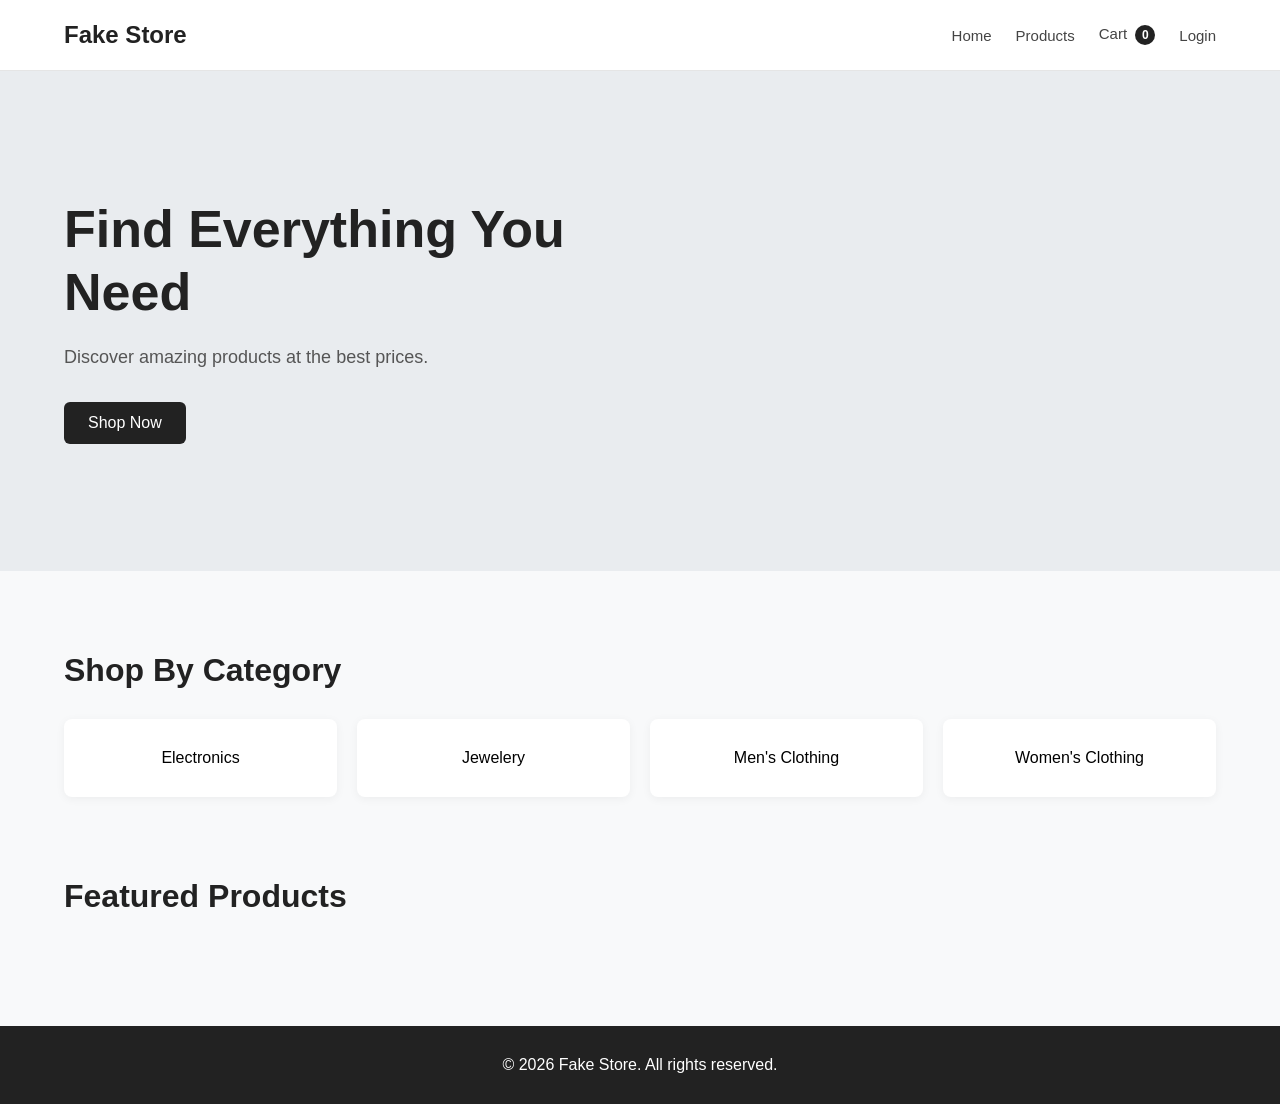
<file: index.html>
<!DOCTYPE html>
<html lang="en">
<head>
    <meta charset="UTF-8">
    <meta name="viewport" content="width=device-width, initial-scale=1.0">

    <title>Fake Store</title>

    <link rel="stylesheet" href="./css/style.css">
    <link rel="stylesheet" href="./css/navbar.css">
    <link rel="stylesheet" href="./css/home.css">
</head>

<body>

    <header class="navbar">
        <div class="container">

            <a href="./index.html" class="logo">
                Fake Store
            </a>

            <nav>
                <a href="./index.html">Home</a>
                <a href="./pages/products.html">Products</a>
                <a href="./pages/cart.html">
                    Cart
                    <span class="cart-count">0</span>
                </a>
                <a href="./pages/login.html">Login</a>
            </nav>

        </div>
    </header>


    <main>

        <section class="hero">
            <div class="container">

                <div class="hero-content">

                    <h1>
                        Find Everything You Need
                    </h1>

                    <p>
                        Discover amazing products at the best prices.
                    </p>

                    <a href="./pages/products.html" class="btn">
                        Shop Now
                    </a>

                </div>

            </div>
        </section>


        <section class="categories">
            <div class="container">

                <h2>Shop By Category</h2>

                <div class="category-list">

                    <button>Electronics</button>

                    <button>Jewelery</button>

                    <button>Men's Clothing</button>

                    <button>Women's Clothing</button>

                </div>

            </div>
        </section>


        <section class="featured-products">
            <div class="container">

                <h2>Featured Products</h2>

                <div class="products-grid" id="featuredProducts">
                    <!-- Products will be added here -->
                </div>

            </div>
        </section>

    </main>


    <footer>
        <div class="container">
            <p>© 2026 Fake Store. All rights reserved.</p>
        </div>
    </footer>


    <script type="module" src="./js/navbar.js"></script>
    <script type="module" src="./js/home.js"></script>
</body>
</html>
</file>
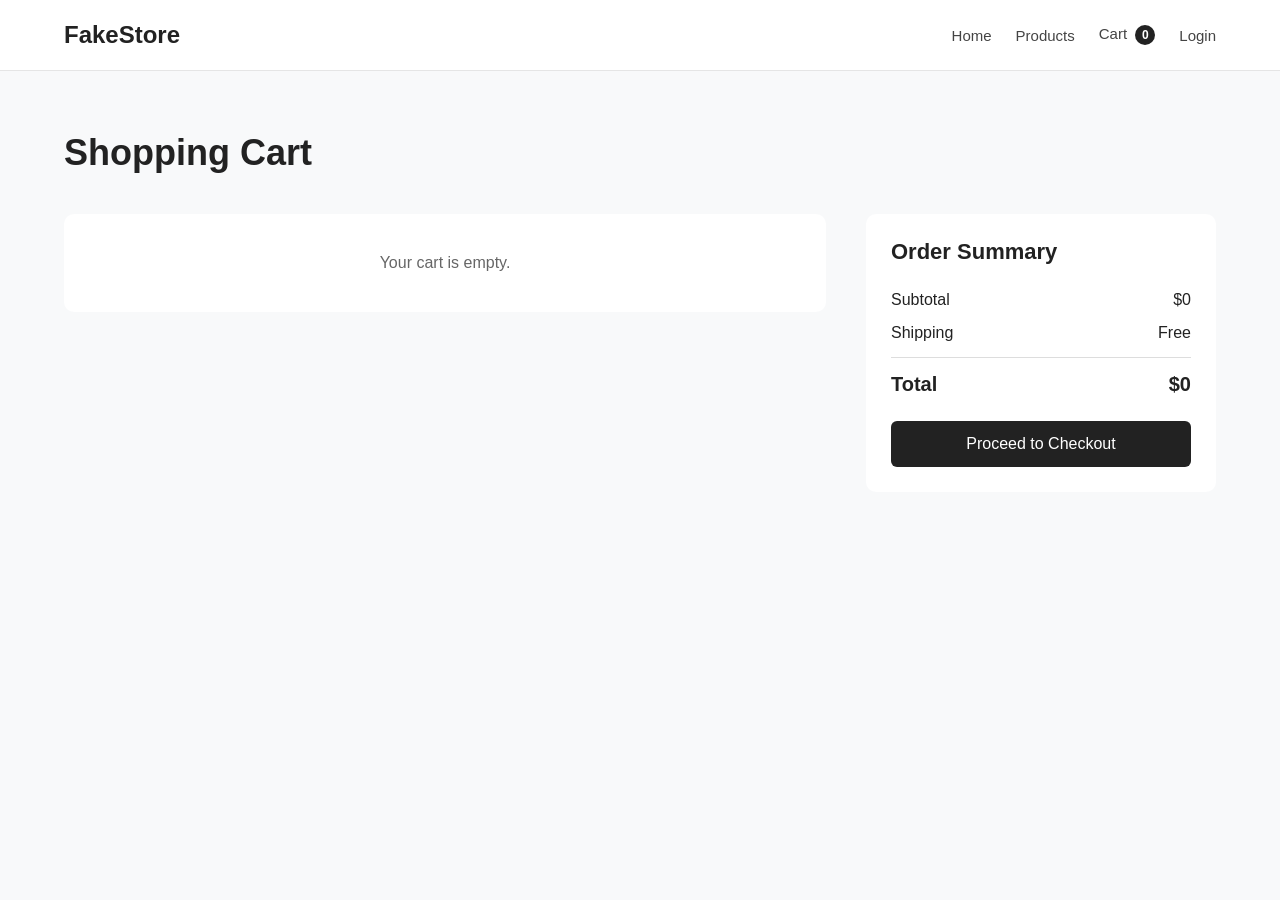
<file: pages/cart.html>
<!DOCTYPE html>
<html lang="en">

<head>

    <meta charset="UTF-8">
    <meta name="viewport" content="width=device-width, initial-scale=1.0">

    <title>Shopping Cart</title>

    <link rel="stylesheet" href="../css/style.css">
    <link rel="stylesheet" href="../css/navbar.css">
    <link rel="stylesheet" href="../css/cart.css">

</head>

<body>

    <header class="navbar">

        <div class="container">

            <a href="../index.html" class="logo">
                FakeStore
            </a>

            <nav>

                <a href="../index.html">
                    Home
                </a>

                <a href="./products.html">
                    Products
                </a>

                <a href="./cart.html">
                    Cart
                    <span class="cart-count">0</span>
                </a>

                <a href="./login.html">
                    Login
                </a>

            </nav>

        </div>

    </header>


    <main>

        <section class="cart-page">

            <div class="container">

                <h1>Shopping Cart</h1>

                <div class="cart-content">

                    <div class="cart-items" id="cartItems">
                    </div>


                    <div class="cart-summary">

                        <h2>Order Summary</h2>

                        <div class="summary-row">

                            <span>Subtotal</span>

                            <span id="cartSubtotal">
                                $0
                            </span>

                        </div>

                        <div class="summary-row">

                            <span>Shipping</span>

                            <span>Free</span>

                        </div>

                        <div class="summary-total">

                            <span>Total</span>

                            <span id="cartTotal">
                                $0
                            </span>

                        </div>

                        <a href="./checkout.html" class="checkout-btn">
                            Proceed to Checkout
                        </a>

                    </div>

                </div>

            </div>

        </section>

    </main>


    <script type="module" src="../js/navbar.js"></script>
    <script type="module" src="../js/cart-page.js"></script>

</body>

</html>
</file>
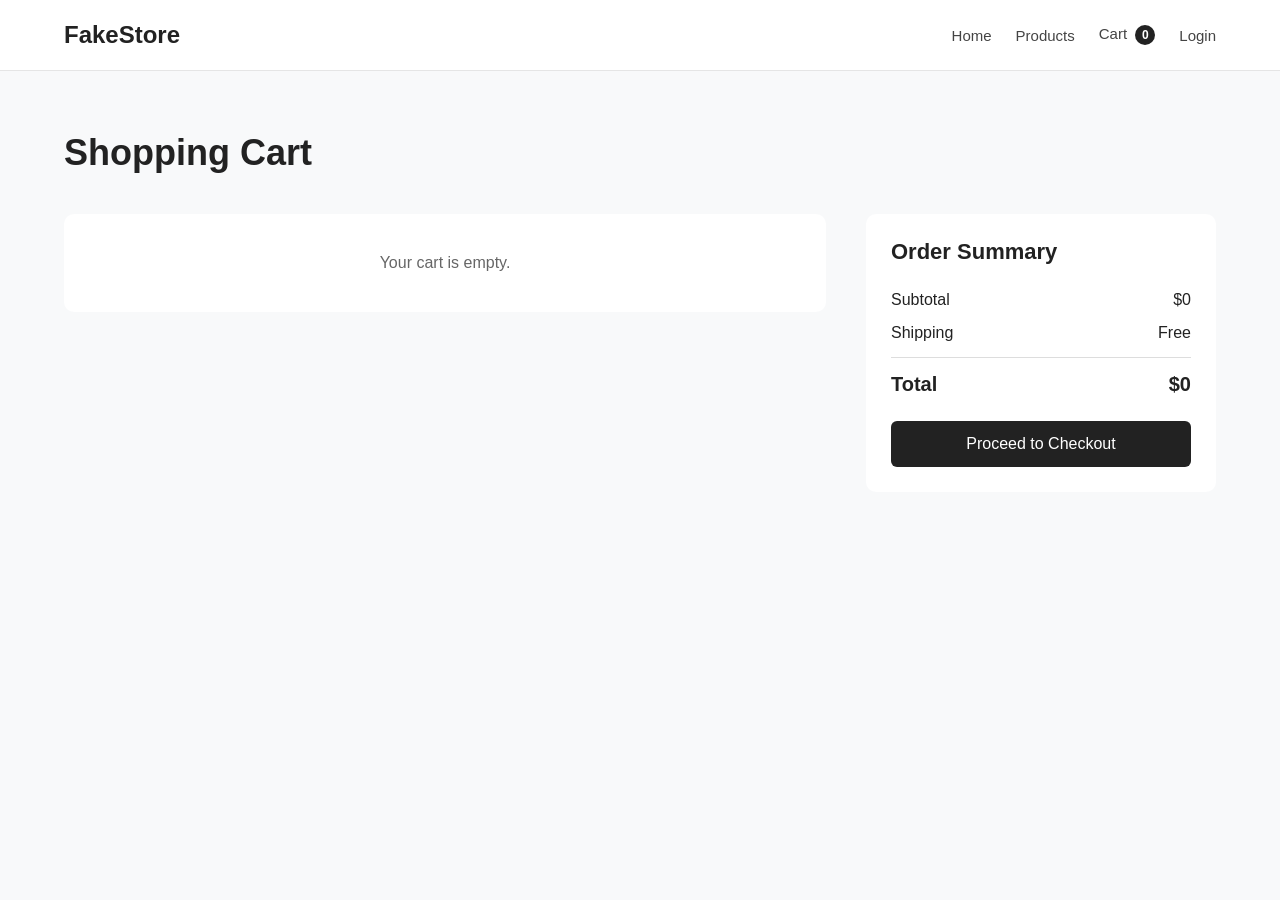
<file: pages/checkout.html>
<!DOCTYPE html>
<html lang="en">

<head>

    <meta charset="UTF-8">
    <meta name="viewport" content="width=device-width, initial-scale=1.0">

    <title>Checkout</title>

    <link rel="stylesheet" href="../css/style.css">
    <link rel="stylesheet" href="../css/navbar.css">
    <link rel="stylesheet" href="../css/checkout.css">

</head>

<body>

    <header class="navbar">

        <div class="container">

            <a href="../index.html" class="logo">
                FakeStore
            </a>

            <nav>

                <a href="../index.html">Home</a>

                <a href="./products.html">Products</a>

                <a href="./cart.html">
                    Cart
                    <span class="cart-count">0</span>
                </a>

                <a href="./login.html">Login</a>

            </nav>

        </div>

    </header>


    <main>

        <section class="checkout-page">

            <div class="container">

                <h1>Checkout</h1>

                <div class="checkout-content">


                    <form id="checkoutForm" class="checkout-form">

                        <h2>Shipping Information</h2>


                        <div class="form-group">

                            <label for="name">
                                Full Name
                            </label>

                            <input
                                type="text"
                                id="name"
                                required
                            >

                        </div>


                        <div class="form-group">

                            <label for="address">
                                Address
                            </label>

                            <input
                                type="text"
                                id="address"
                                required
                            >

                        </div>


                        <div class="form-row">

                            <div class="form-group">

                                <label for="city">
                                    City
                                </label>

                                <input
                                    type="text"
                                    id="city"
                                    required
                                >

                            </div>


                            <div class="form-group">

                                <label for="postalCode">
                                    Postal Code
                                </label>

                                <input
                                    type="text"
                                    id="postalCode"
                                    required
                                >

                            </div>

                        </div>


                        <div class="form-group">

                            <label for="phone">
                                Phone
                            </label>

                            <input
                                type="tel"
                                id="phone"
                                required
                            >

                        </div>


                        <button type="submit">
                            Place Order
                        </button>

                    </form>


                    <div class="checkout-summary">

                        <h2>Order Summary</h2>

                        <div id="checkoutItems">
                        </div>

                        <div class="checkout-total">

                            <span>Total</span>

                            <span id="checkoutTotal">
                                $0
                            </span>

                        </div>

                    </div>

                </div>

            </div>

        </section>

    </main>


    <script type="module" src="../js/navbar.js"></script>
    <script type="module" src="../js/checkout.js"></script>

</body>

</html>
</file>
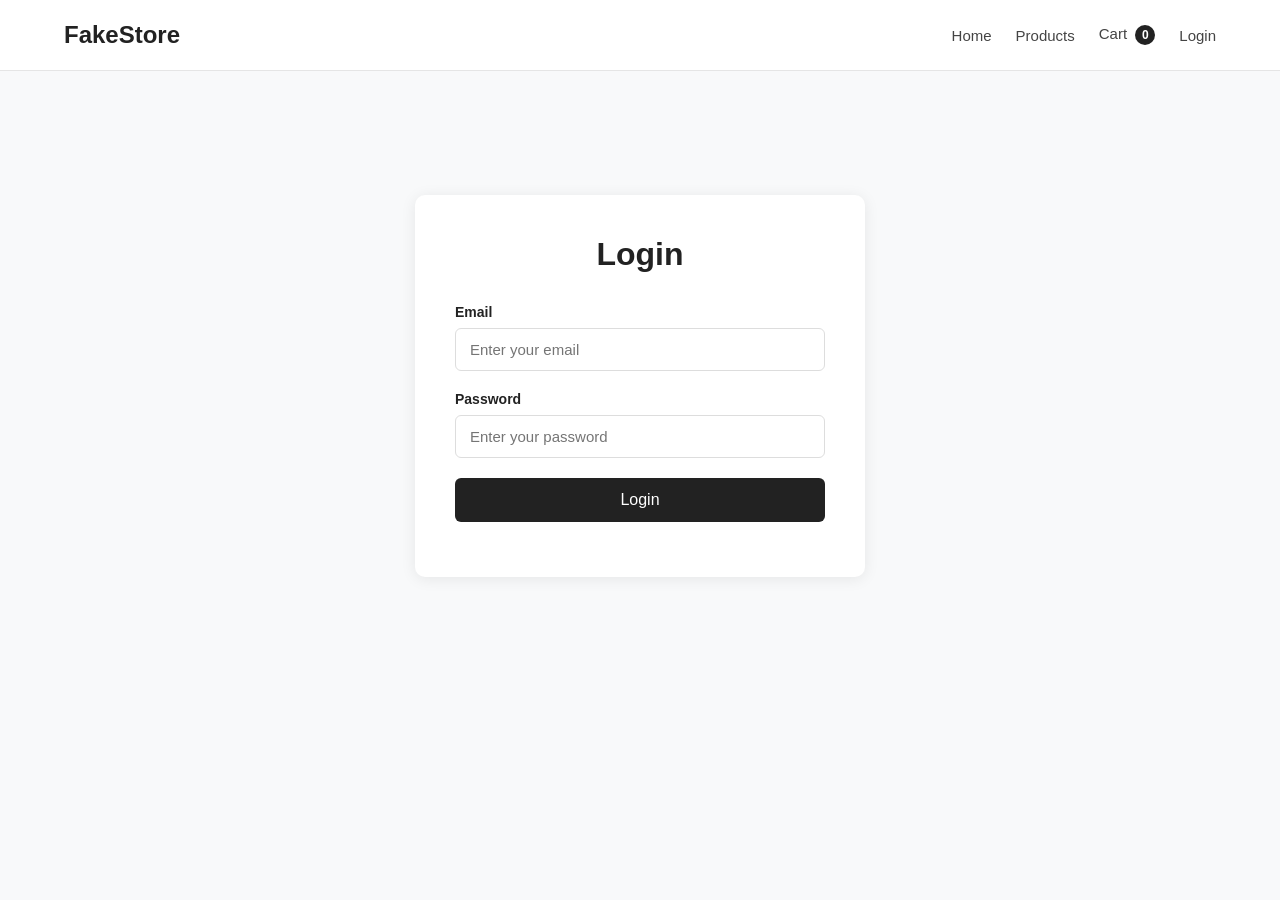
<file: pages/login.html>
<!DOCTYPE html>
<html lang="en">

<head>

    <meta charset="UTF-8">
    <meta name="viewport" content="width=device-width, initial-scale=1.0">

    <title>Login</title>

    <link rel="stylesheet" href="../css/style.css">
    <link rel="stylesheet" href="../css/navbar.css">
    <link rel="stylesheet" href="../css/login.css">

</head>

<body>

    <header class="navbar">

        <div class="container">

            <a href="../index.html" class="logo">
                FakeStore
            </a>

            <nav>

                <a href="../index.html">
                    Home
                </a>

                <a href="./products.html">
                    Products
                </a>

                <a href="./cart.html">
                    Cart
                    <span class="cart-count">0</span>
                </a>

                <a href="./login.html">
                    Login
                </a>

            </nav>

        </div>

    </header>


    <main>

        <section class="login-page">

            <div class="login-container">

                <h1>Login</h1>

                <form id="loginForm">

                    <div class="form-group">

                        <label for="email">
                            Email
                        </label>

                        <input
                            type="email"
                            id="email"
                            placeholder="Enter your email"
                            required
                        >

                    </div>


                    <div class="form-group">

                        <label for="password">
                            Password
                        </label>

                        <input
                            type="password"
                            id="password"
                            placeholder="Enter your password"
                            required
                        >

                    </div>


                    <button type="submit">
                        Login
                    </button>

                    <p id="loginMessage"></p>

                </form>

            </div>

        </section>

    </main>

    <script type="module" src="../js/navbar.js"></script>
    <script type="module" src="../js/login.js"></script>

</body>

</html>
</file>
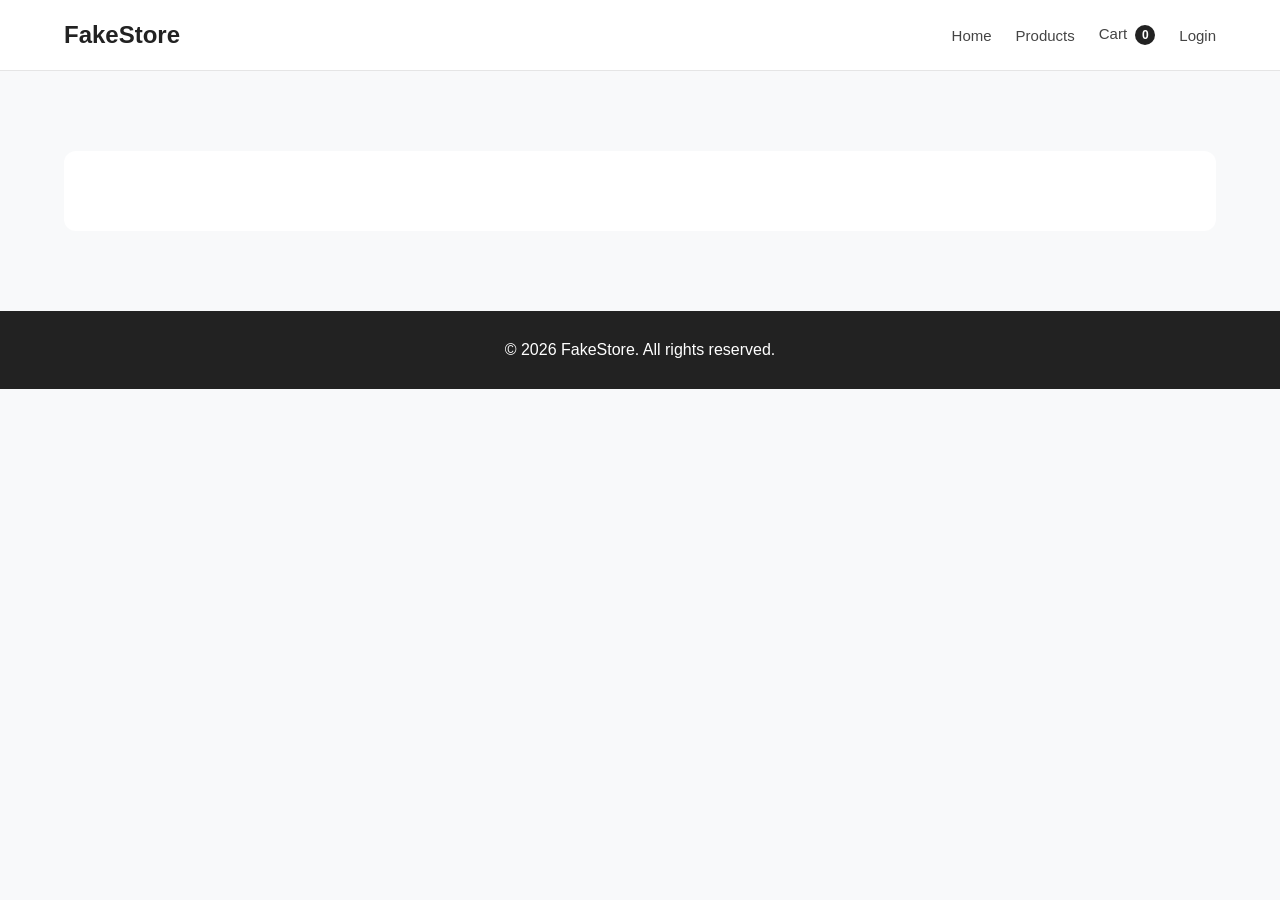
<file: pages/product.html>
<!DOCTYPE html>
<html lang="en">

<head>

    <meta charset="UTF-8">

    <meta name="viewport" content="width=device-width, initial-scale=1.0">

    <title>Product Details</title>

    <link rel="stylesheet" href="../css/style.css">
    <link rel="stylesheet" href="../css/navbar.css">
    <link rel="stylesheet" href="../css/product.css">

</head>

<body>

    <header class="navbar">

        <div class="container">

            <a href="../index.html" class="logo">
                FakeStore
            </a>

            <nav>

                <a href="../index.html">
                    Home
                </a>

                <a href="./products.html">
                    Products
                </a>

                <a href="./cart.html">
                    Cart
                    <span class="cart-count">0</span>
                </a>

                <a href="./login.html">
                    Login
                </a>

            </nav>

        </div>

    </header>


    <main>

        <section class="product-details">

            <div class="container">

                <div class="product-details-content" id="productDetails">

                    <!-- Product will be rendered here -->

                </div>

            </div>

        </section>

    </main>


    <footer>

        <div class="container">

            <p>© 2026 FakeStore. All rights reserved.</p>

        </div>

    </footer>


    <script type="module" src="../js/navbar.js"></script>
    <script type="module" src="../js/product.js"></script>

</body>

</html>
</file>
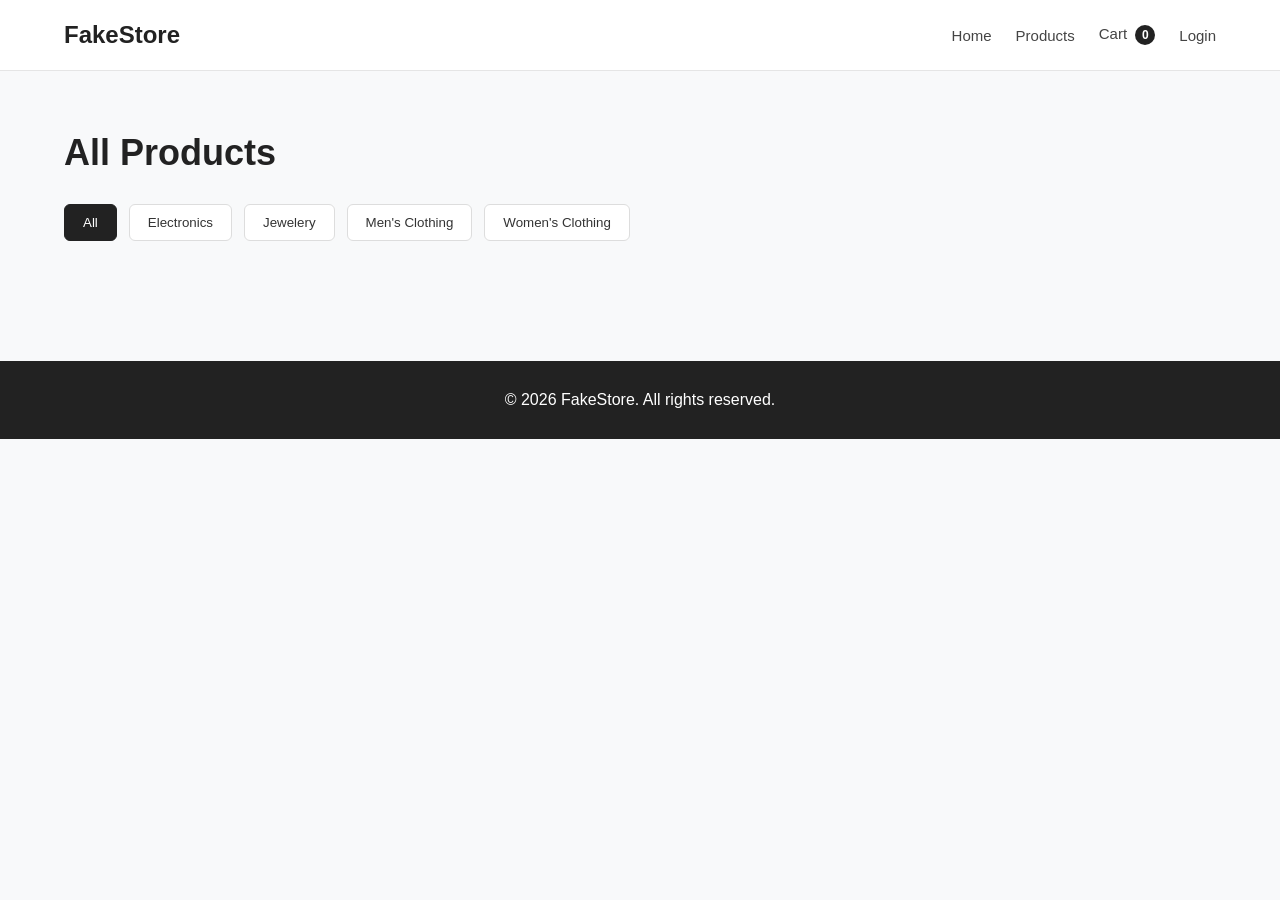
<file: pages/products.html>
<!DOCTYPE html>
<html lang="en">

<head>
    <meta charset="UTF-8">
    <meta name="viewport" content="width=device-width, initial-scale=1.0">

    <title>Products</title>

    <link rel="stylesheet" href="../css/style.css">
    <link rel="stylesheet" href="../css/navbar.css">
    <link rel="stylesheet" href="../css/products.css">
</head>

<body>

    <header class="navbar">

        <div class="container">

            <a href="../index.html" class="logo">
                FakeStore
            </a>

            <nav>

                <a href="../index.html">
                    Home
                </a>

                <a href="./products.html">
                    Products
                </a>

                <a href="./cart.html">
                    Cart
                    <span class="cart-count">0</span>
                </a>

                <a href="./login.html">
                    Login
                </a>

            </nav>

        </div>

    </header>


    <main>

        <section class="products-page">

            <div class="container">

                <h1>All Products</h1>

                <div class="category-filters">

                    <button class="active" data-category="all">
                        All
                    </button>

                    <button data-category="electronics">
                        Electronics
                    </button>

                    <button data-category="jewelery">
                        Jewelery
                    </button>

                    <button data-category="men's clothing">
                        Men's Clothing
                    </button>

                    <button data-category="women's clothing">
                        Women's Clothing
                    </button>

                </div>


                <div class="products-grid" id="productsGrid">
                </div>

            </div>

        </section>

    </main>


    <footer>

        <div class="container">
            <p>© 2026 FakeStore. All rights reserved.</p>
        </div>

    </footer>


    <script type="module" src="../js/navbar.js"></script>
    <script type="module" src="../js/products.js"></script>

</body>

</html>
</file>
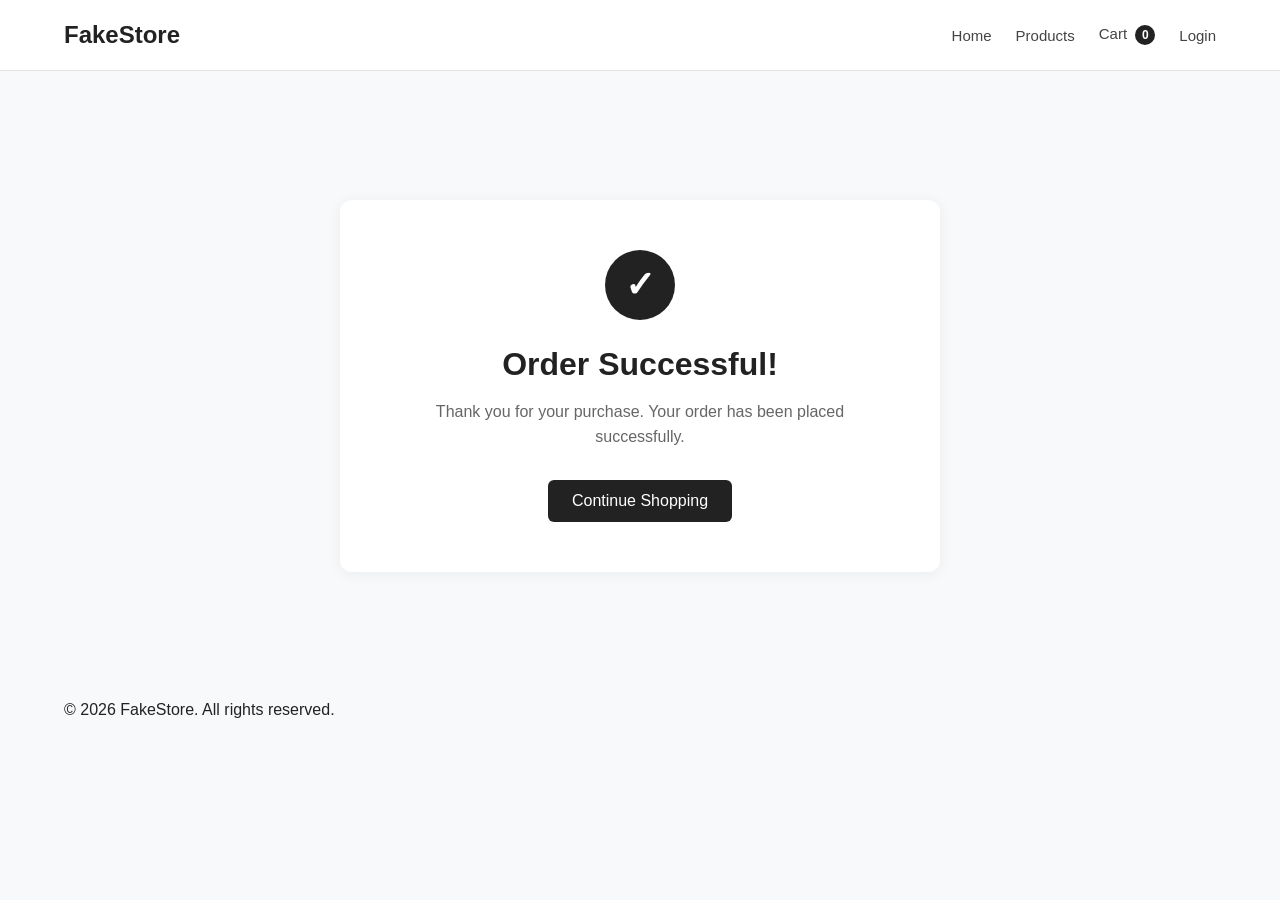
<file: pages/success.html>
<!DOCTYPE html>
<html lang="en">

<head>

    <meta charset="UTF-8">
    <meta name="viewport" content="width=device-width, initial-scale=1.0">

    <title>Order Successful</title>

    <link rel="stylesheet" href="../css/style.css">
    <link rel="stylesheet" href="../css/navbar.css">
    <link rel="stylesheet" href="../css/checkout.css">

</head>

<body>

    <header class="navbar">

        <div class="container">

            <a href="../index.html" class="logo">
                FakeStore
            </a>

            <nav>

                <a href="../index.html">
                    Home
                </a>

                <a href="./products.html">
                    Products
                </a>

                <a href="./cart.html">
                    Cart
                    <span class="cart-count">0</span>
                </a>

                <a href="./login.html">
                    Login
                </a>

            </nav>

        </div>

    </header>


    <main>

        <section class="success-page">

            <div class="success-container">

                <div class="success-icon">
                    ✓
                </div>

                <h1>
                    Order Successful!
                </h1>

                <p>
                    Thank you for your purchase.
                    Your order has been placed successfully.
                </p>

                <a href="../index.html" class="btn">
                    Continue Shopping
                </a>

            </div>

        </section>

    </main>


    <footer>

        <div class="container">

            <p>© 2026 FakeStore. All rights reserved.</p>

        </div>

    </footer>


    <script type="module" src="../js/navbar.js"></script>

</body>

</html>
</file>
<file: css/style.css>
* {
    margin: 0;
    padding: 0;
    box-sizing: border-box;
}

html {
    scroll-behavior: smooth;
}

body {
    font-family: Arial, sans-serif;
    background-color: #f8f9fa;
    color: #222;
}

a {
    text-decoration: none;
    color: inherit;
}

button {
    font-family: inherit;
    cursor: pointer;
}

.container {
    width: 90%;
    max-width: 1200px;
    margin: 0 auto;
}

.btn {
    display: inline-block;
    padding: 12px 24px;
    background-color: #222;
    color: #fff;
    border-radius: 6px;
    transition: 0.2s;
}

.btn:hover {
    opacity: 0.85;
}

h1,
h2,
h3 {
    line-height: 1.2;
}

.product-card {
    background-color: #fff;
    border-radius: 10px;
    padding: 20px;

    display: flex;
    flex-direction: column;

    box-shadow: 0 2px 10px rgba(0, 0, 0, 0.06);

    transition: 0.2s;
}

.product-card:hover {
    transform: translateY(-5px);
    box-shadow: 0 8px 20px rgba(0, 0, 0, 0.1);
}

.product-card img {
    width: 100%;
    height: 220px;

    object-fit: contain;

    margin-bottom: 20px;
}

.product-card h3 {
    font-size: 16px;
    margin-bottom: 12px;

    display: -webkit-box;
    -webkit-line-clamp: 2;
    -webkit-box-orient: vertical;
    overflow: hidden;
}

.product-card p {
    font-size: 18px;
    font-weight: bold;

    margin-bottom: 20px;
}

.product-card a {
    display: inline-block;

    padding: 10px 15px;

    background-color: #222;
    color: #fff;

    border-radius: 6px;

    text-align: center;

    transition: 0.2s;
}

.product-card a:hover {
    opacity: 0.85;
}
</file>
<file: css/navbar.css>
.navbar {
    background-color: #fff;
    border-bottom: 1px solid #e5e5e5;
    position: sticky;
    top: 0;
    z-index: 100;
}

.navbar .container {
    min-height: 70px;

    display: flex;
    align-items: center;
    justify-content: space-between;
}

.logo {
    font-size: 24px;
    font-weight: bold;
}

.navbar nav {
    display: flex;
    align-items: center;
    gap: 24px;
}

.navbar nav a {
    font-size: 15px;
    color: #444;
    transition: 0.2s;
}

.navbar nav a:hover {
    color: #000;
}

.cart-count {
    display: inline-flex;
    align-items: center;
    justify-content: center;

    width: 20px;
    height: 20px;

    margin-left: 4px;

    font-size: 12px;
    font-weight: bold;

    color: #fff;
    background-color: #222;

    border-radius: 50%;
}
</file>
<file: css/home.css>
.hero {
    min-height: 500px;

    display: flex;
    align-items: center;

    background-color: #e9ecef;
}

.hero-content {
    max-width: 600px;
}

.hero h1 {
    font-size: 52px;
    margin-bottom: 20px;
}

.hero p {
    font-size: 18px;
    color: #555;
    margin-bottom: 30px;
    line-height: 1.6;
}

.categories {
    padding: 80px 0;
}

.categories h2,
.featured-products h2 {
    margin-bottom: 30px;
    font-size: 32px;
}

.category-list {
    display: grid;
    grid-template-columns: repeat(4, 1fr);
    gap: 20px;
}

.category-list button {
    border: none;
    background-color: #fff;

    padding: 30px 20px;

    border-radius: 8px;

    font-size: 16px;

    box-shadow: 0 2px 10px rgba(0, 0, 0, 0.05);

    transition: 0.2s;
}

.category-list button:hover {
    transform: translateY(-3px);
}

.featured-products {
    padding: 0 0 80px;
}

.products-grid {
    display: grid;
    grid-template-columns: repeat(4, 1fr);
    gap: 24px;
}

footer {
    padding: 30px 0;
    background-color: #222;
    color: #fff;
    text-align: center;
}

@media (max-width: 768px) {

    .navbar .container {
        flex-direction: column;
        gap: 15px;
        padding: 15px 0;
    }

    .navbar nav {
        gap: 15px;
    }

    .hero {
        min-height: 400px;
    }

    .hero h1 {
        font-size: 38px;
    }

    .category-list {
        grid-template-columns: repeat(2, 1fr);
    }

    .products-grid {
        grid-template-columns: repeat(2, 1fr);
    }
}

@media (max-width: 480px) {

    .hero h1 {
        font-size: 32px;
    }

    .category-list,
    .products-grid {
        grid-template-columns: 1fr;
    }

    .navbar nav {
        flex-wrap: wrap;
        justify-content: center;
    }
}
</file>
<file: css/cart.css>
.cart-page {
    padding: 60px 0 80px;
}

.cart-page h1 {
    font-size: 36px;
    margin-bottom: 40px;
}

.cart-content {
    display: grid;
    grid-template-columns: 1fr 350px;
    gap: 40px;
}

.cart-items {
    display: flex;
    flex-direction: column;
    gap: 20px;
}

.cart-item {
    display: flex;
    align-items: center;
    gap: 25px;

    padding: 20px;

    background-color: #fff;

    border-radius: 10px;
}

.cart-item img {
    width: 120px;
    height: 120px;

    object-fit: contain;
}

.cart-item-info {
    flex: 1;
}

.cart-item-info h3 {
    font-size: 16px;
    margin-bottom: 12px;
}

.cart-item-info p {
    font-weight: bold;
}

.cart-item-actions {
    display: flex;
    align-items: center;
    gap: 10px;
}

.quantity-btn {
    width: 32px;
    height: 32px;

    border: 1px solid #ddd;
    background-color: #fff;

    border-radius: 5px;
}

.remove-btn {
    margin-left: 15px;

    border: none;
    background: none;

    color: #d00;

    cursor: pointer;
}

.cart-summary {
    height: fit-content;

    padding: 25px;

    background-color: #fff;

    border-radius: 10px;
}

.cart-summary h2 {
    font-size: 22px;
    margin-bottom: 25px;
}

.summary-row,
.summary-total {
    display: flex;
    justify-content: space-between;

    margin-bottom: 15px;
}

.summary-total {
    padding-top: 15px;

    border-top: 1px solid #ddd;

    font-size: 20px;
    font-weight: bold;
}

.checkout-btn {
    display: block;

    margin-top: 25px;

    padding: 14px;

    background-color: #222;
    color: #fff;

    border-radius: 6px;

    text-align: center;
}

.empty-cart {
    padding: 40px;

    background-color: #fff;

    border-radius: 10px;

    text-align: center;

    color: #666;
}


@media (max-width: 900px) {

    .cart-content {
        grid-template-columns: 1fr;
    }

}


@media (max-width: 600px) {

    .cart-item {
        flex-direction: column;
        align-items: flex-start;
    }

    .cart-item-actions {
        width: 100%;
    }

}
</file>
<file: css/checkout.css>
.checkout-page {
    padding: 60px 0 80px;
}

.checkout-page h1 {
    font-size: 36px;
    margin-bottom: 40px;
}

.checkout-content {
    display: grid;
    grid-template-columns: 1fr 350px;
    gap: 40px;
}

.checkout-form,
.checkout-summary {
    background-color: #fff;
    padding: 30px;
    border-radius: 10px;
}

.checkout-form h2,
.checkout-summary h2 {
    font-size: 22px;
    margin-bottom: 25px;
}

.form-group {
    margin-bottom: 20px;
}

.form-group label {
    display: block;
    margin-bottom: 8px;
    font-size: 14px;
    font-weight: bold;
}

.form-group input {
    width: 100%;
    padding: 12px 14px;

    border: 1px solid #ddd;
    border-radius: 6px;

    font-size: 15px;
}

.form-group input:focus {
    outline: none;
    border-color: #222;
}

.form-row {
    display: grid;
    grid-template-columns: 1fr 1fr;
    gap: 15px;
}

.checkout-form button {
    width: 100%;

    padding: 14px;

    border: none;
    border-radius: 6px;

    background-color: #222;
    color: #fff;

    font-size: 16px;
}

.checkout-form button:hover {
    opacity: 0.85;
}

.checkout-item {
    display: flex;
    justify-content: space-between;

    gap: 15px;

    padding: 15px 0;

    border-bottom: 1px solid #eee;

    font-size: 14px;
}

.checkout-item-title {
    flex: 1;
}

.checkout-total {
    display: flex;
    justify-content: space-between;

    padding-top: 20px;
    margin-top: 10px;

    border-top: 1px solid #ddd;

    font-size: 20px;
    font-weight: bold;
}


@media (max-width: 900px) {

    .checkout-content {
        grid-template-columns: 1fr;
    }

}



@media (max-width: 600px) {

    .form-row {
        grid-template-columns: 1fr;
    }

    .checkout-form,
    .checkout-summary {
        padding: 20px;
    }

}


.success-page {
    min-height: 70vh;

    display: flex;
    align-items: center;
    justify-content: center;

    padding: 60px 0;
}

.success-container {
    max-width: 600px;

    padding: 50px;

    background-color: #fff;

    border-radius: 12px;

    text-align: center;

    box-shadow: 0 2px 15px rgba(0, 0, 0, 0.06);
}

.success-icon {
    width: 70px;
    height: 70px;

    margin: 0 auto 25px;

    display: flex;
    align-items: center;
    justify-content: center;

    border-radius: 50%;

    background-color: #222;
    color: #fff;

    font-size: 36px;
    font-weight: bold;
}

.success-container h1 {
    margin-bottom: 15px;

    font-size: 32px;
}

.success-container p {
    margin-bottom: 30px;

    color: #666;

    line-height: 1.6;
}
</file>
<file: css/login.css>
.login-page {
    min-height: 70vh;

    display: flex;
    align-items: center;
    justify-content: center;

    padding: 60px 0;
}

.login-container {
    width: 100%;
    max-width: 450px;

    padding: 40px;

    background-color: #fff;

    border-radius: 10px;

    box-shadow: 0 2px 15px rgba(0, 0, 0, 0.08);
}

.login-container h1 {
    margin-bottom: 30px;

    text-align: center;

    font-size: 32px;
}

.form-group {
    margin-bottom: 20px;
}

.form-group label {
    display: block;

    margin-bottom: 8px;

    font-size: 14px;
    font-weight: bold;
}

.form-group input {
    width: 100%;

    padding: 12px 14px;

    border: 1px solid #ddd;

    border-radius: 6px;

    font-size: 15px;
}

.form-group input:focus {
    outline: none;

    border-color: #222;
}

.login-container button {
    width: 100%;

    padding: 13px;

    border: none;

    background-color: #222;
    color: #fff;

    border-radius: 6px;

    font-size: 16px;

    cursor: pointer;
}

.login-container button:hover {
    opacity: 0.85;
}

#loginMessage {
    margin-top: 15px;

    text-align: center;

    font-size: 14px;
}
</file>
<file: css/product.css>
.product-details {
    padding: 80px 0;
}

.product-details-content {
    display: grid;
    grid-template-columns: 1fr 1fr;
    gap: 60px;

    background-color: #fff;

    padding: 40px;

    border-radius: 12px;
}

/* Product Image */

.product-image {
    display: flex;
    align-items: center;
    justify-content: center;

    min-height: 500px;
}

.product-image img {
    width: 100%;
    max-width: 450px;
    height: 450px;

    object-fit: contain;
}


/* Product Info */

.product-info {
    display: flex;
    flex-direction: column;
    justify-content: center;
}

.product-category {
    display: inline-block;

    width: fit-content;

    padding: 6px 12px;

    margin-bottom: 20px;

    background-color: #f1f1f1;

    border-radius: 20px;

    font-size: 13px;
    color: #555;

    text-transform: capitalize;
}

.product-info h1 {
    font-size: 36px;
    margin-bottom: 20px;
}

.product-price {
    font-size: 28px;
    font-weight: bold;

    margin-bottom: 25px;
}

.product-description {
    color: #555;

    line-height: 1.8;

    margin-bottom: 25px;
}

.product-rating {
    margin-bottom: 30px;

    font-size: 15px;
    color: #555;
}


/* Add To Cart */

.add-to-cart {
    width: fit-content;

    padding: 14px 28px;

    border: none;

    background-color: #222;
    color: #fff;

    border-radius: 6px;

    font-size: 16px;

    transition: 0.2s;
}

.add-to-cart:hover {
    opacity: 0.85;
}


/* Responsive */

@media (max-width: 768px) {

    .product-details {
        padding: 40px 0;
    }

    .product-details-content {
        grid-template-columns: 1fr;

        gap: 30px;

        padding: 25px;
    }

    .product-image {
        min-height: auto;
    }

    .product-image img {
        height: 350px;
    }

    .product-info h1 {
        font-size: 28px;
    }

}

@media (max-width: 480px) {

    .product-details-content {
        padding: 20px;
    }

    .product-image img {
        height: 280px;
    }

    .product-info h1 {
        font-size: 24px;
    }

    .product-price {
        font-size: 24px;
    }

}

footer {
    padding: 30px 0;
    background-color: #222;
    color: #fff;
    text-align: center;
}
</file>
<file: css/products.css>
.products-page {
    padding: 60px 0 80px;
}

.products-page h1 {
    font-size: 36px;
    margin-bottom: 30px;
}

.category-filters {
    display: flex;
    flex-wrap: wrap;
    gap: 12px;

    margin-bottom: 40px;
}

.category-filters button {
    padding: 10px 18px;

    border: 1px solid #ddd;
    border-radius: 6px;

    background-color: #fff;
    color: #333;

    transition: 0.2s;
}

.category-filters button:hover {
    background-color: #222;
    color: #fff;
}

.products-page .products-grid {
    grid-template-columns: repeat(4, 1fr);
}

@media (max-width: 900px) {

    .products-page .products-grid {
        grid-template-columns: repeat(3, 1fr);
    }

}

@media (max-width: 768px) {

    .products-page .products-grid {
        grid-template-columns: repeat(2, 1fr);
    }

}

@media (max-width: 480px) {

    .products-page .products-grid {
        grid-template-columns: 1fr;
    }

}

.products-page .products-grid {
    display: grid;
    grid-template-columns: repeat(4, 1fr);
    gap: 24px;
}

.category-filters button.active {
    background-color: #222;
    color: #fff;
    border-color: #222;
}


footer {
    padding: 30px 0;
    background-color: #222;
    color: #fff;
    text-align: center;
}
</file>
